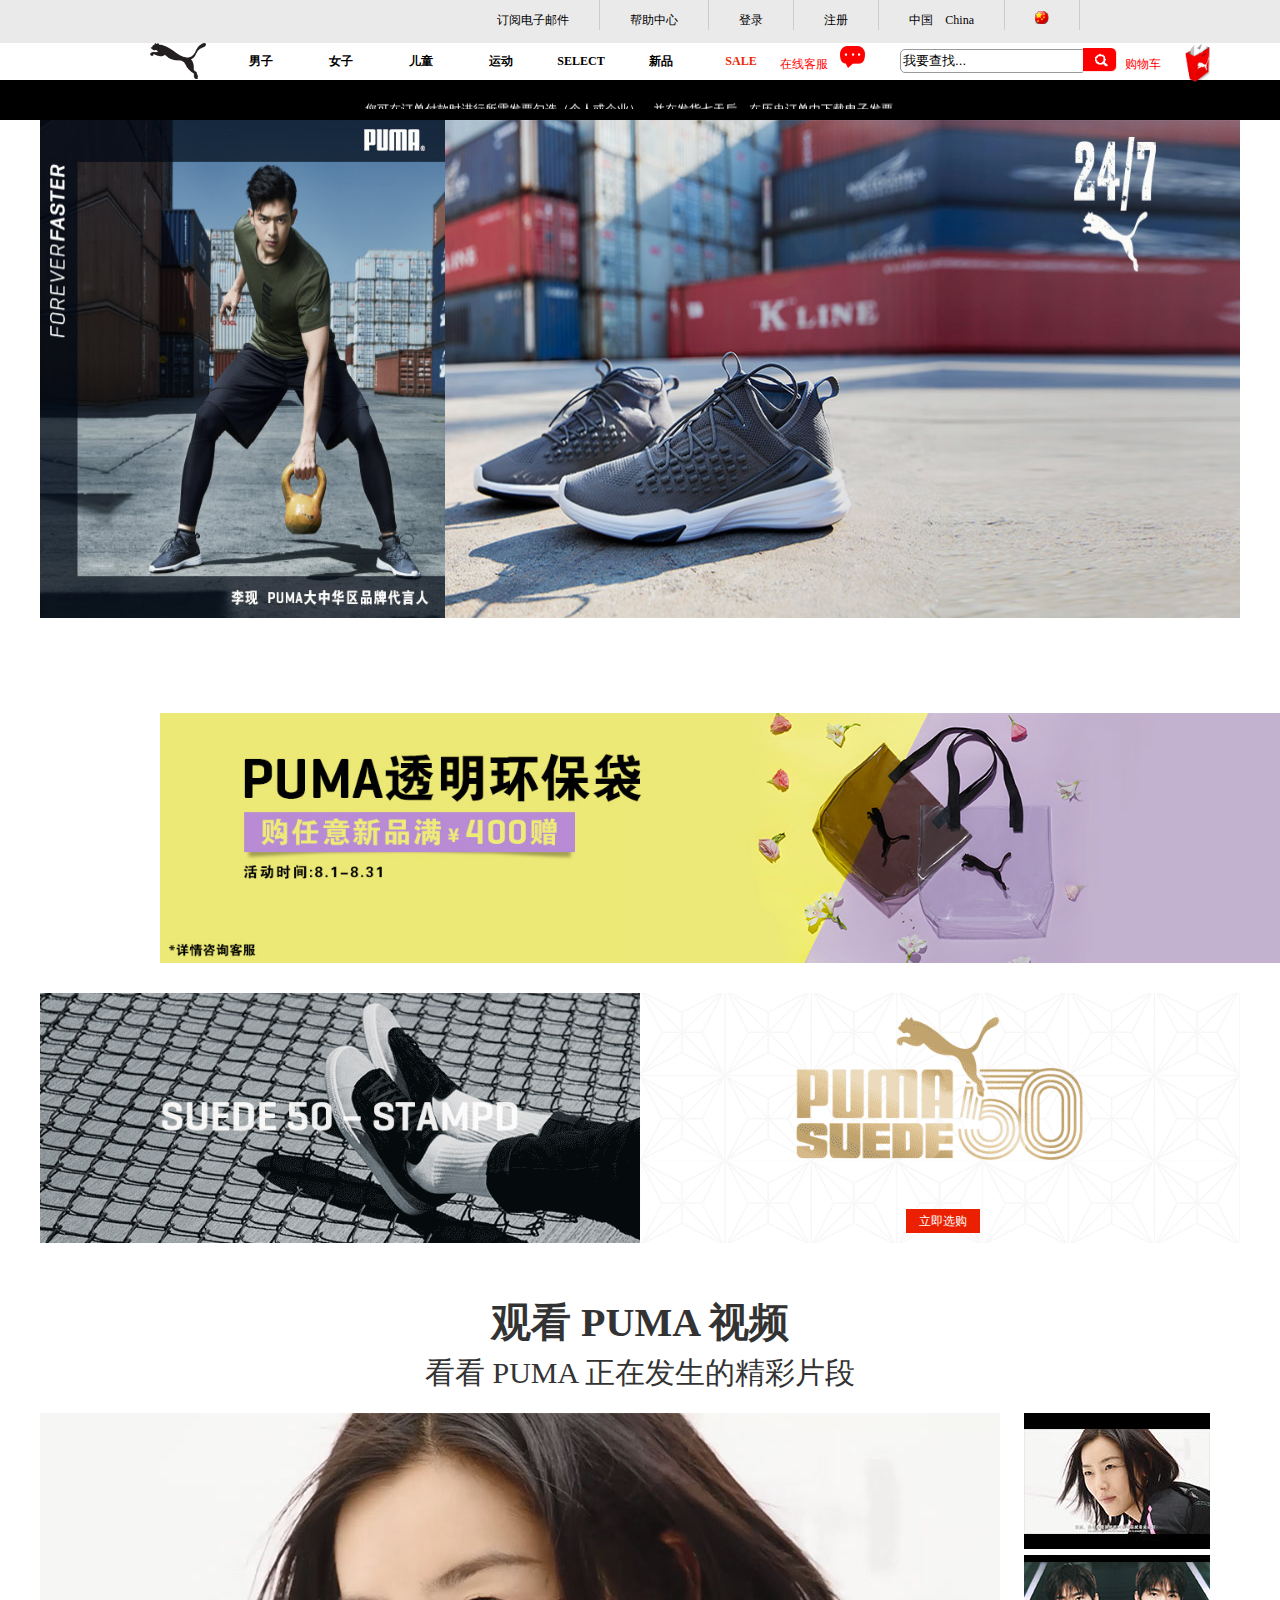
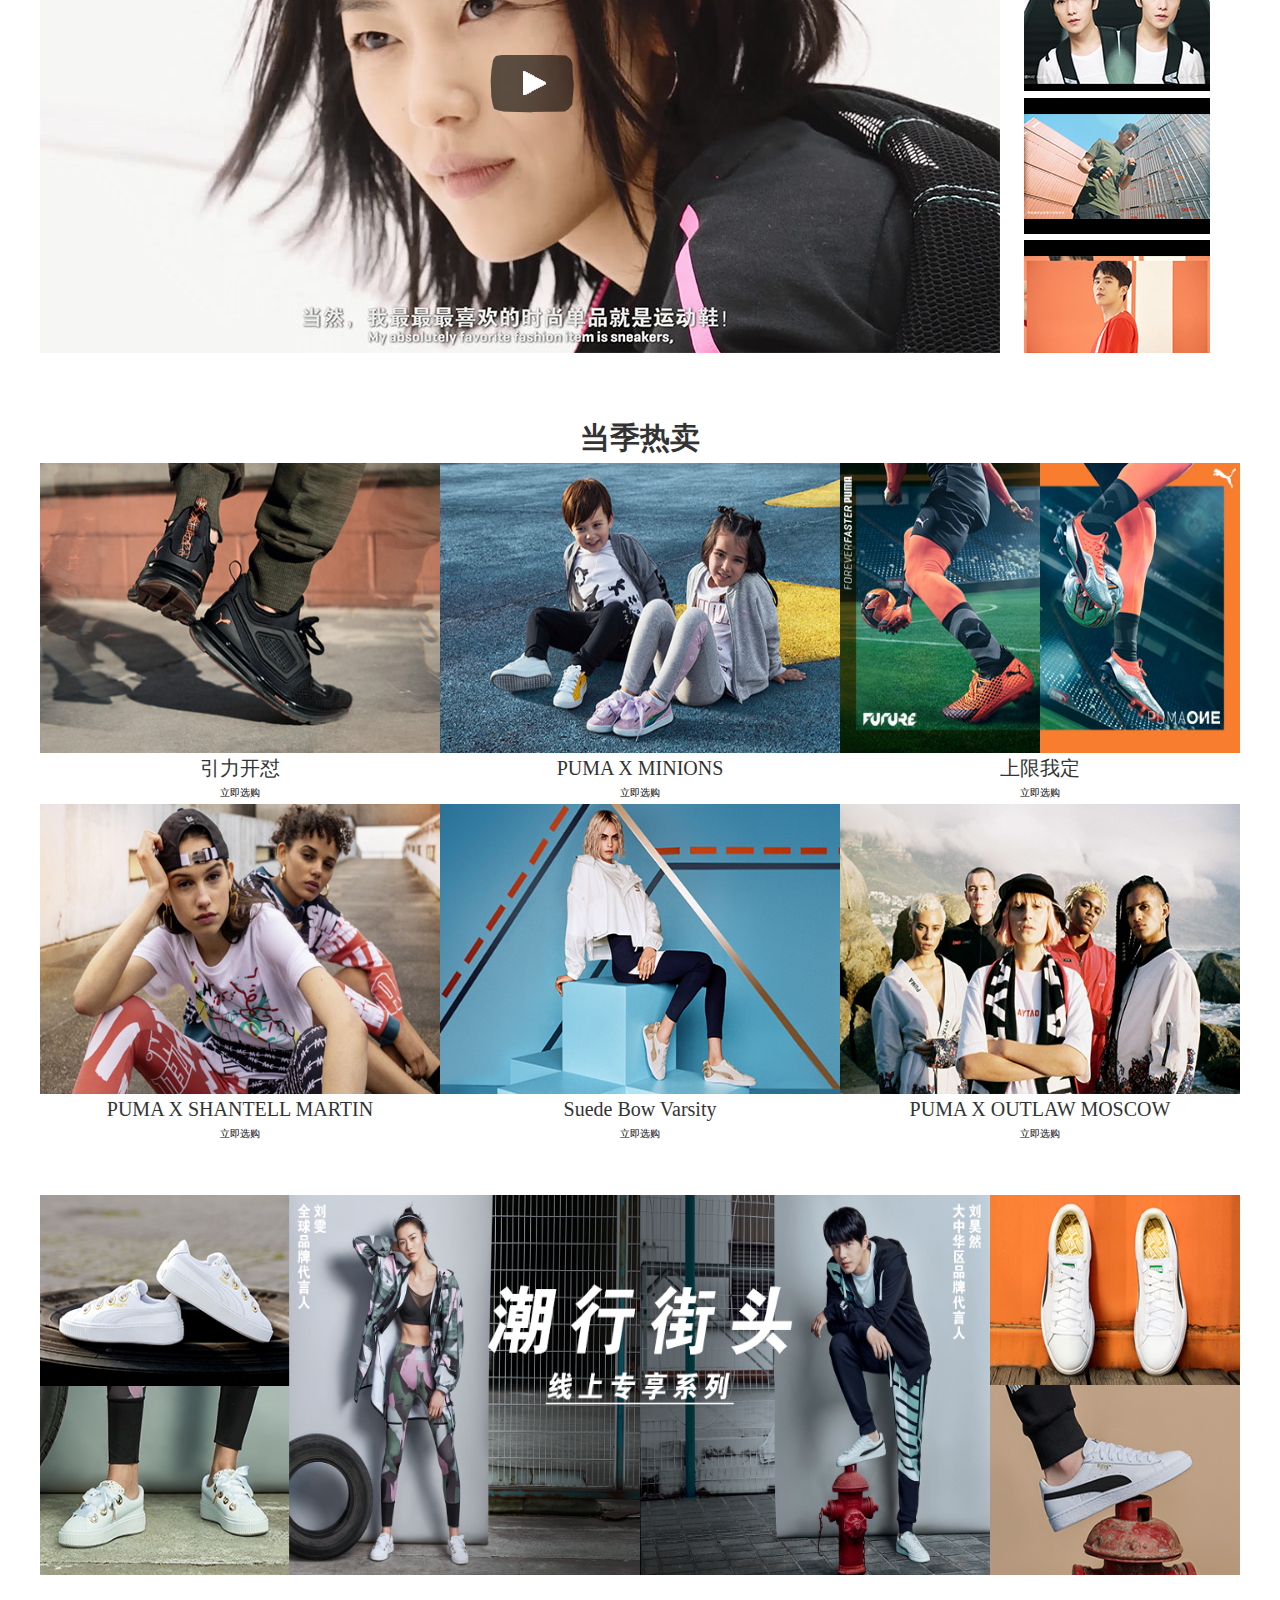
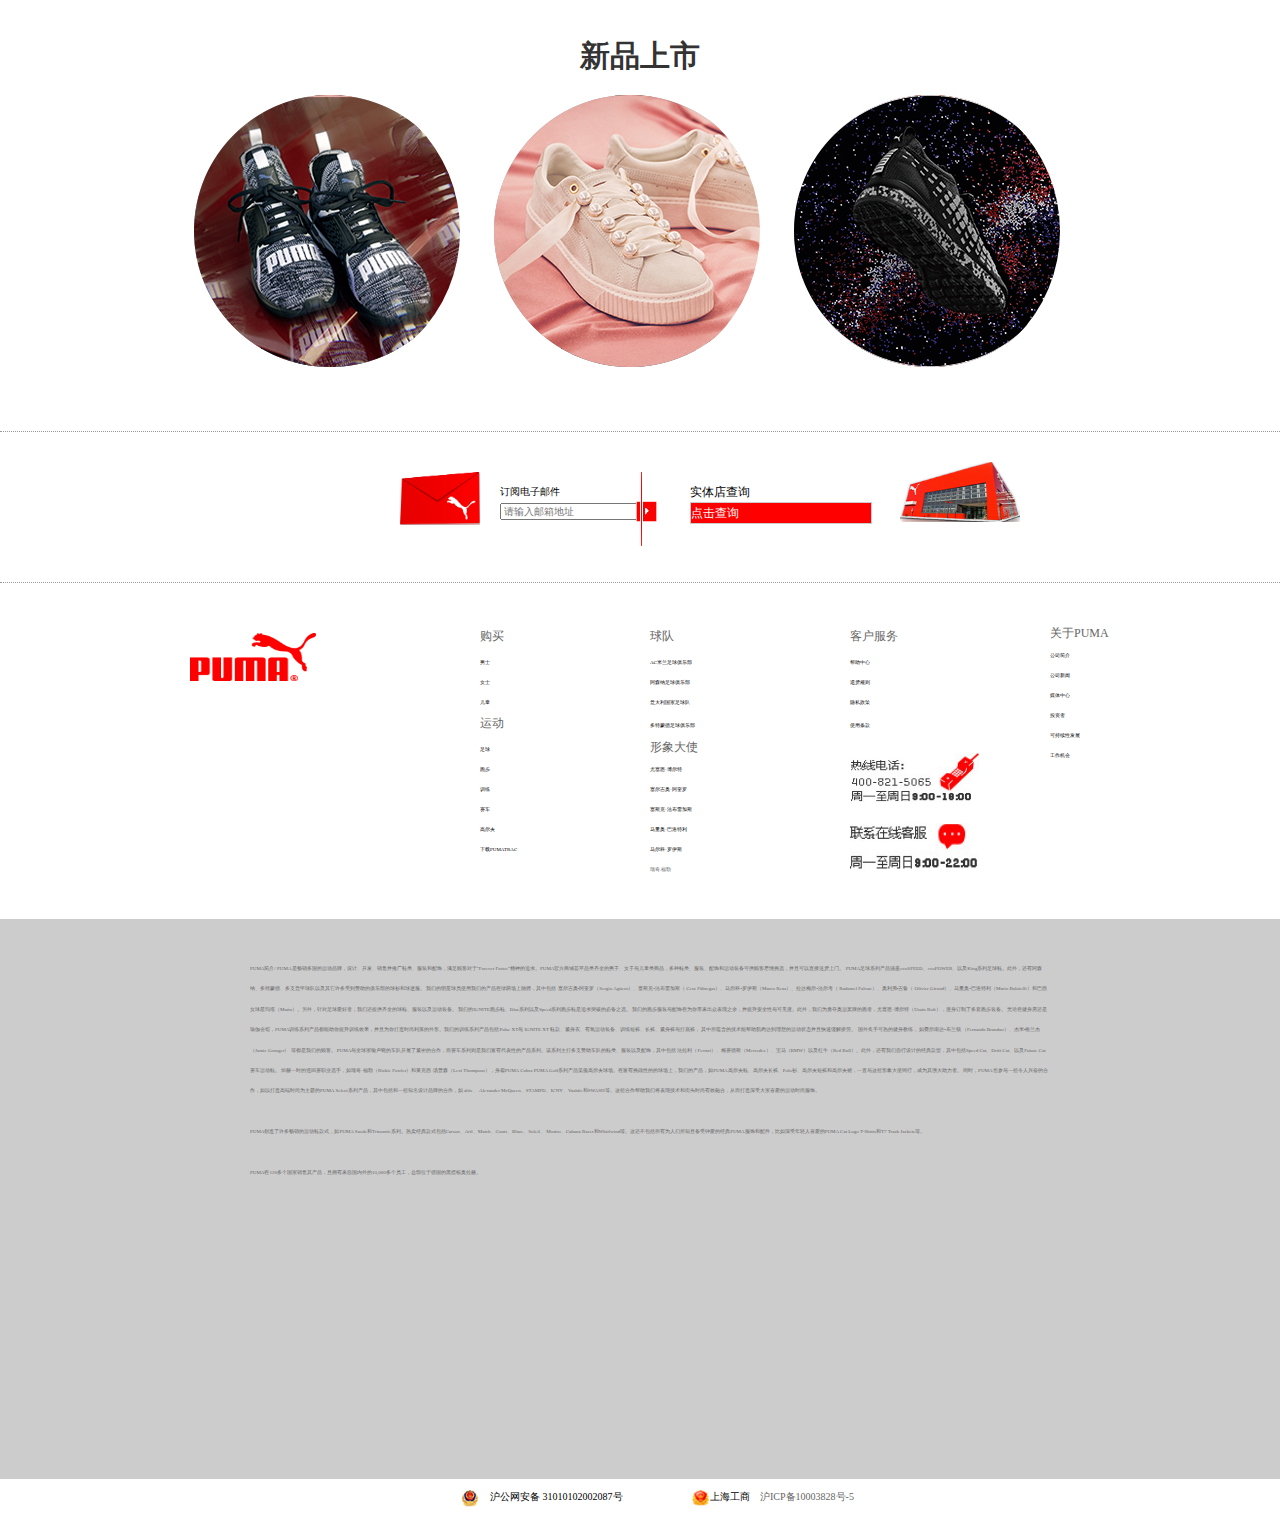
<file: index.html>
<!DOCTYPE html>
<html lang="en">
<head>
	<meta charset="UTF-8">
	<title>Document</title>
	<link rel="stylesheet"  href="css/reset.css">
</head>
<body>
 <!-- header -->
	<header>
		<div class="sg">
			<ul>
				<li><a href="#">订阅电子邮件</a></li>
				<li><a href="#">帮助中心</a></li>
				<li><a href="#">登录</a></li>
				<li><a href="#">注册</a></li>
				<li><a href="#">中国　China</a></li>
				<li><a href="#"><img src="images/guoqi.png"></a></li>
			</ul>
		</div>
		<div class="zg">
			<div class="zg1">
			<ul>
				<li><img src="images/logo.png"></li>
				<li><a href="sub1.html">男子</a></li>
				<li><a href="#">女子</a></li>
				<li><a href="#">儿童</a></li>
				<li><a href="#">运动</a></li>
				<li><a href="#">SELECT</a></li>
				<li><a href="#">新品</a></li>
				<p><a href="#">SALE</a></p>
			</ul>
			</div>
				<div class="zg2 fr">
				<ul>
					<li><a href="#" class="fl">在线客服</a></li>
					<li><a href="#" class="fl"><img src="images/xinxi.png"></a></li>
					<li class="tp"><input type="text"value=我要查找...>
					<img src="images/index.png"></li>
					<li><a href="#" class="fl">购物车</a></li>
					<li><a href="#" class="fl"><img src="images/gouwuche.png"></a></li>
				</ul>
				</div>
	</div>
		<div style="width:100%;height: 30px;background: #000;margin-top: 10px;text-align: center;">
		 <marquee direction="up" truespeed="truespeed" height="15px" behavior="scroll" scrollamount="1" style="overflow: hidden;">
			<p style="width:550px;margin: 0 auto;color:#fff;"> 您可在订单付款时进行所需发票勾选（个人或企业），并在发货七天后，在历史订单中下载电子发票。
			</p>
			<p style="width:550px;margin: 0 auto;color:#fff; ">欢迎来到PUMA中国官方商城 即日起至8月31日 任意消费500元享包邮。</p>
			<p style="width:550px;margin: 0 auto;color:#fff; ">因系统维护，5月28日起将不可使用银联支付，恢复时间待通知，给您带来不便敬请谅解。</p>
			<p style="width:550px;margin: 0 auto;color:#fff; ">即日起本店将仅为您提供增值税普通电子发票，电子发票与纸质发票具备同等报销功能与法律效力。</p>
			<p style="width:550px;margin: 0 auto;color:#fff; "> 新疆及西藏地区默认仅发EMS，目前无法提供更改及转寄服务。给您带来不便敬请谅解！
				因系统维护，5月28日起将不可使用银联支付，恢复时间待通知，给您带来不便敬请谅</p>
			</marquee>
		</div>
	</header>


<!-- banner -->
	<div class="lb">
		<ul class="xll">
			<li><img src="images/lunbo1.jpg"></li>
			<li><img src="images/lunbo2.jpg"></li>
			<li><img src="images/lunbo3.jpg"></li>
			<li><img src="images/lunbo4.jpg"></li>
		</ul>
	</div>
	
	
	<div class="ban center">
		<img src="images/banner.jpg">
	</div>
		
	<div class="gi center">
		<img src="images/xz.gif">
		<a href="#"><p>立即选购</p></a>
	</div>

<!-- 视频 -->
	<main>
		<p>观看 PUMA 视频</p>
		<span>看看 PUMA 正在发生的精彩片段</span>
	<div class="sp center">
		<div class="center">
			<div class="sp_left">
				<img src="images/shipin.jpg">
				<a href="#"><img src="images/video_play.png"></a>
			</div>
			<div class="sp_right">
				<ul>
					<li><img src="images/right1.jpg"></li>
					<li><img src="images/right2.jpg"></li>
					<li><img src="images/right3.jpg"></li>
					<li><img src="images/right4.jpg"></li>
					<li><img src="images/right5.jpg"></li>
					<li><img src="images/right6.jpg"></li>
					<li><img src="images/right7.jpg"></li>
					<li><img src="images/right8.jpg"></li>
				</ul>
			</div>
		</div>
	</div>
	</main>




	<!-- 内容 -->
<nav>
	<p>当季热卖</p>
	<div class="center">
		<div class="nav1">

		
			<div class="nav1_left fl">
				<ul>
					<li><a href="#"><img src="images/nav1.jpg"></a></li>
					<li>引力开怼</li>
					<li><a href="#">立即选购</a></li>
				</ul>
			</div>

			<div class="nav1_zhong fl">
				<ul>
					<li><a href="#"><img src="images/nav2.jpg"></a></li>
					<li>PUMA X MINIONS</li>
					<li><a href="#">立即选购</a></li>
				</ul>
			</div>

			<div class="nav1_right fl">
				<ul>
					<li><a href="#"><img src="images/nav3.jpg"></a></li>
					<li>上限我定 </li>
					<li><a href="#">立即选购</a></li>
				</ul>
			</div>

		</div>


		<div class="nav2">
			<div class="nav2_left fl">
				<ul>
					<li><a href="#"><img src="images/nav4.jpg"></a></li>
					<li>PUMA X SHANTELL MARTIN</li>
					<li><a href="#">立即选购</a></li>
				</ul>
			</div>

			<div class="nav2_zhong fl">
				<ul>
					<li><a href="#"><img src="images/nav5.jpg"></a></li>
					<li>Suede Bow Varsity</li>
					<li><a href="#">立即选购</a></li>
				</ul>
			</div>

			<div class="nav2_right fl">
				<ul>
					<li><a href="#"><img src="images/nav6.jpg"></a></li>
					<li>PUMA X OUTLAW MOSCOW</li>
					<li><a href="#">立即选购</a></li>
				</ul>
			</div>
		</div>



		<div class="nav3 center">
			<img src="images/nav9.jpg">
			<!-- <p><a href="#">查看男款</a></p> 
			<p><a href="#">查看女款</a></p>
			<p><a href="#">查看全部</a></p>-->
		</div>
	</div>
</nav>










<!-- 新品上市 -->

<div class="xp">
<div class="center">
	<p>新品上市</p>
	<div class="xp1 center ">
	<ul>
		<li class="fl"><a href="#"><img src="images/x1.jpg"></a></li>
		<li class="fl"><a href="#"><img src="images/x2.jpg"></a></li>
		<li class="fl"><a href="#"><img src="images/x3.jpg"></a></li>
	</ul>
	</div>
</div>
	</div>

<!-- 电子邮件 -->

<div class="inter">
<div class="center">
	<div class="inter1">
		<div class="inter1_left">
			<img src="images/dianzi.png">
		</div>
		<div class="inter1_right">
			<ul>
			<li>订阅电子邮件</li>
			<li><input type="text" placeholder="请输入邮箱地址"></li>
			<li><a href="#"><img src="images/bofang.jpg"></a></li>
			</ul>
		</div>
	</div>
	<div class="inter2">
		
		<div class="inter2_left">
		<img src="images/index2.png">
		<ul>
			
			<li>实体店查询</li>
			<li><a href="#">点击查询</a></li>
		
		</ul>
		</div>
		<div class="inter2_right">
			<img src="images/home.png">
		</div>

	</div>

</div>
</div>


<!-- 尾 -->
	

<div class="wei">
	<div class="center">
		<div class="wei1">
			<img src="images/logo1.png">
		</div>
		<div class="wei2">
			<ul>
				<li>购买</li>
				<li><a href="#">男士</a></li>
				<li><a href="#">女士</a></li>
				<li><a href="#">儿童</a></li>
				<li>运动</li>
				<li><a href="#">足球</a></li>
				<li><a href="#">跑步</a></li>
				<li><a href="#">训练</a></li>
				<li><a href="#">赛车</a></li>
				<li><a href="#">高尔夫</a></li>
				<li><a href="#">下载PUMATRAC</a></li>
			</ul>
		</div>
		<div class="wei3">
			<ul>
				<li>球队</li>
				<li><a href="#">AC米兰足球俱乐部</a></li>
				<li><a href="#">阿森纳足球俱乐部</a></li>
				<li><a href="#">意大利国家足球队</a></li>
				<li><a href="#">多特蒙德足球俱乐部</a></li>
				<li>形象大使</li>
				<li><a href="#">尤塞恩·博尔特</a></li>
				<li><a href="#">塞尔吉奥·阿奎罗</a></li>
				<li><a href="#">塞斯克·法布雷加斯</a></li>
				<li><a href="#">马里奥·巴洛特利</a></li>
				<li><a href="#">马尔科·罗伊斯</a></li>
				<li><a href="#">瑞奇.福勒</a></li>
			</ul>
		</div>
		<div class="wei4">
			<ul>
				<li>客户服务</li>
				<li><a href="#">帮助中心</a></li>
				<li><a href="#">退货规则</a></li>
				<li><a href="#">隐私政策</a></li>
				<li><a href="#">使用条款</a></li>
				<li><img src="images/ipone.jpg"></li>
				<li><a href=""><img src="images/lianxi.jpg"></a></li>
			</ul>

		</div>
		<div class="wei5">
			<ul>
				<li>关于PUMA</li>
				<li><a href="#">公司简介</a></li>
				<li><a href="#">公司新闻</a></li>
				<li><a href="#">媒体中心</a></li>
				<li><a href="#">投资者</a></li>
				<li><a href="#">可持续性发展</a></li>
				<li><a href="#">工作机会</a></li>
			</ul>
		</div>
	</div>
</div>


<!-- 底 -->
<div class="di">
	<div class="center">
		<div class="di1">
			<p>PUMA简介/ PUMA是畅销多国的运动品牌，设计、开发、销售并推广鞋类、服装和配饰，满足顾客对于“Forever Faster”精神的追求。PUMA官方商城荟萃品类齐全的男子、女子与儿童类商品，多种鞋类、服装、配饰和运动装备可供顾客尽情挑选，并且可以直接送货上门。 PUMA足球系列产品涵盖evoSPEED、evoPOWER、以及King系列足球鞋。此外，还有阿森纳、多特蒙德、多支意甲球队以及其它许多受到赞助的俱乐部的球衫和球迷服。  我们的明星球员使用我们的产品在绿荫场上驰骋，其中包括 塞尔吉奥•阿奎罗（Sergio Agüero）、塞斯克•法布雷加斯（ Cesc Fàbregas）、马尔科•罗伊斯（Marco Reus）、拉达梅尔•法尔考（ Radamel Falcao）、奥利弗•吉鲁（ Olivier Giroud）、马里奥•巴洛特利（Mario Balotelli）和巴西女球星玛塔（Marta）。另外，针对足球爱好者，我们还提供齐全的球鞋、服装以及运动装备。 我们的IGNITE跑步鞋、Disc系列以及Speed系列跑步鞋是追求突破的必备之选。  我们的跑步服装与配饰在为你带来出众表现之余，并提升安全性与可见度。此外，我们为勇夺奥运奖牌的跑者，尤塞恩·博尔特（Usain Bolt），度身订制了多套跑步装备。 无论在健身房还是瑜伽会馆，PUMA训练系列产品都能助你提升训练效果，并且为你打造时尚利落的外形。我们的训练系列产品包括Pulse XT与 IGNITE XT 鞋款、紧身衣、有氧运动装备、训练短裤、长裤、紧身裤与打底裤，  其中所蕴含的技术能帮助肌肉达到理想的运动状态并且快速缓解疲劳。  国外炙手可热的健身教练， 如费尔南达•布兰顿 （Fernanda Brandao）、杰米•格兰杰（Jamie Granger） 等都是我们的顾客。 PUMA与全球家喻户晓的车队开展了紧密的合作，而赛车系列则是我们富有代表性的产品系列。该系列主打多支赞助车队的鞋类、服装以及配饰，其中包括 法拉利（Ferrari）、梅赛德斯（Mercedes）、宝马（BMW）以及红牛（Red Bull）。此外，还有我们自行设计的经典款型，其中包括Speed Cat、Drift Cat、以及Future Cat赛车运动鞋。 烜赫一时的巡回赛职业选手，如瑞奇·福勒（Rickie Fowler）和莱克西·汤普森（Lexi Thompson），身着PUMA Cobra PUMA Golf系列产品笑傲高尔夫球场。在富有挑战性的的球场上，我们的产品，如PUMA高尔夫鞋、高尔夫长裤、Polo衫、高尔夫短裤和高尔夫裙，一直与这些形象大使同行，成为其强大助力者。 同时，PUMA也参与一些令人兴奋的合作，如以打造高端时尚为主题的PUMA Select系列产品，其中包括和一些知名设计品牌的合作，如 alife、 Alexander McQueen、STAMPD、ICNY、Vashtie和SWASH等。这些合作帮助我们将表现技术和街头时尚有效融合，从而打造深受大家喜爱的运动时尚服饰。</p>
			<br>

			<p>PUMA创造了许多畅销的运动鞋款式，如PUMA 
			Suede和Trinomic系列。热卖经典款式包括Carson、Aril、Match、Court、Blaze、Soleil、 Mostro、Cabana Racer和Whirlwind等。这还不包括所有为人们所知且备受钟爱的经典PUMA服饰和配件，比如深受年轻人喜爱的PUMA Cat Logo T-Shirts和T7 Track Jackets等。</p>
			<br>
			<p>PUMA在120多个国家销售其产品，且拥有来自国内外的10,000多个员工，总部位于德国的黑措根奥拉赫。</p>
		</div>
		<div class="di2">
			<ul>
				<li><img src="images/gh.jpg"></li>
				<li><a href="http://www.beian.gov.cn/portal/registerSystemInfo?recordcode=31010102002087">沪公网安备 31010102002087号</a></li>
				<li><a href=""><img src="images/icon2.jpg"></a></li>
				<li><a href="http://www.sgs.gov.cn/lz/licenseLink.do?method=licenceView&entyId=20120605210952677">上海工商</a></li>
				<li><a href="http://www.miibeian.gov.cn/state/outPortal/loginPortal.action;jsessionid=HRoymn5Ie0qDgwke0M31_FFQnUdOQqxjOIA2HU4oPKl4Aby3o--M!983800137">沪ICP备10003828号-5</a></li>
			</ul>
		</div>
	</div>
</div>

</body>
</html>
</file>
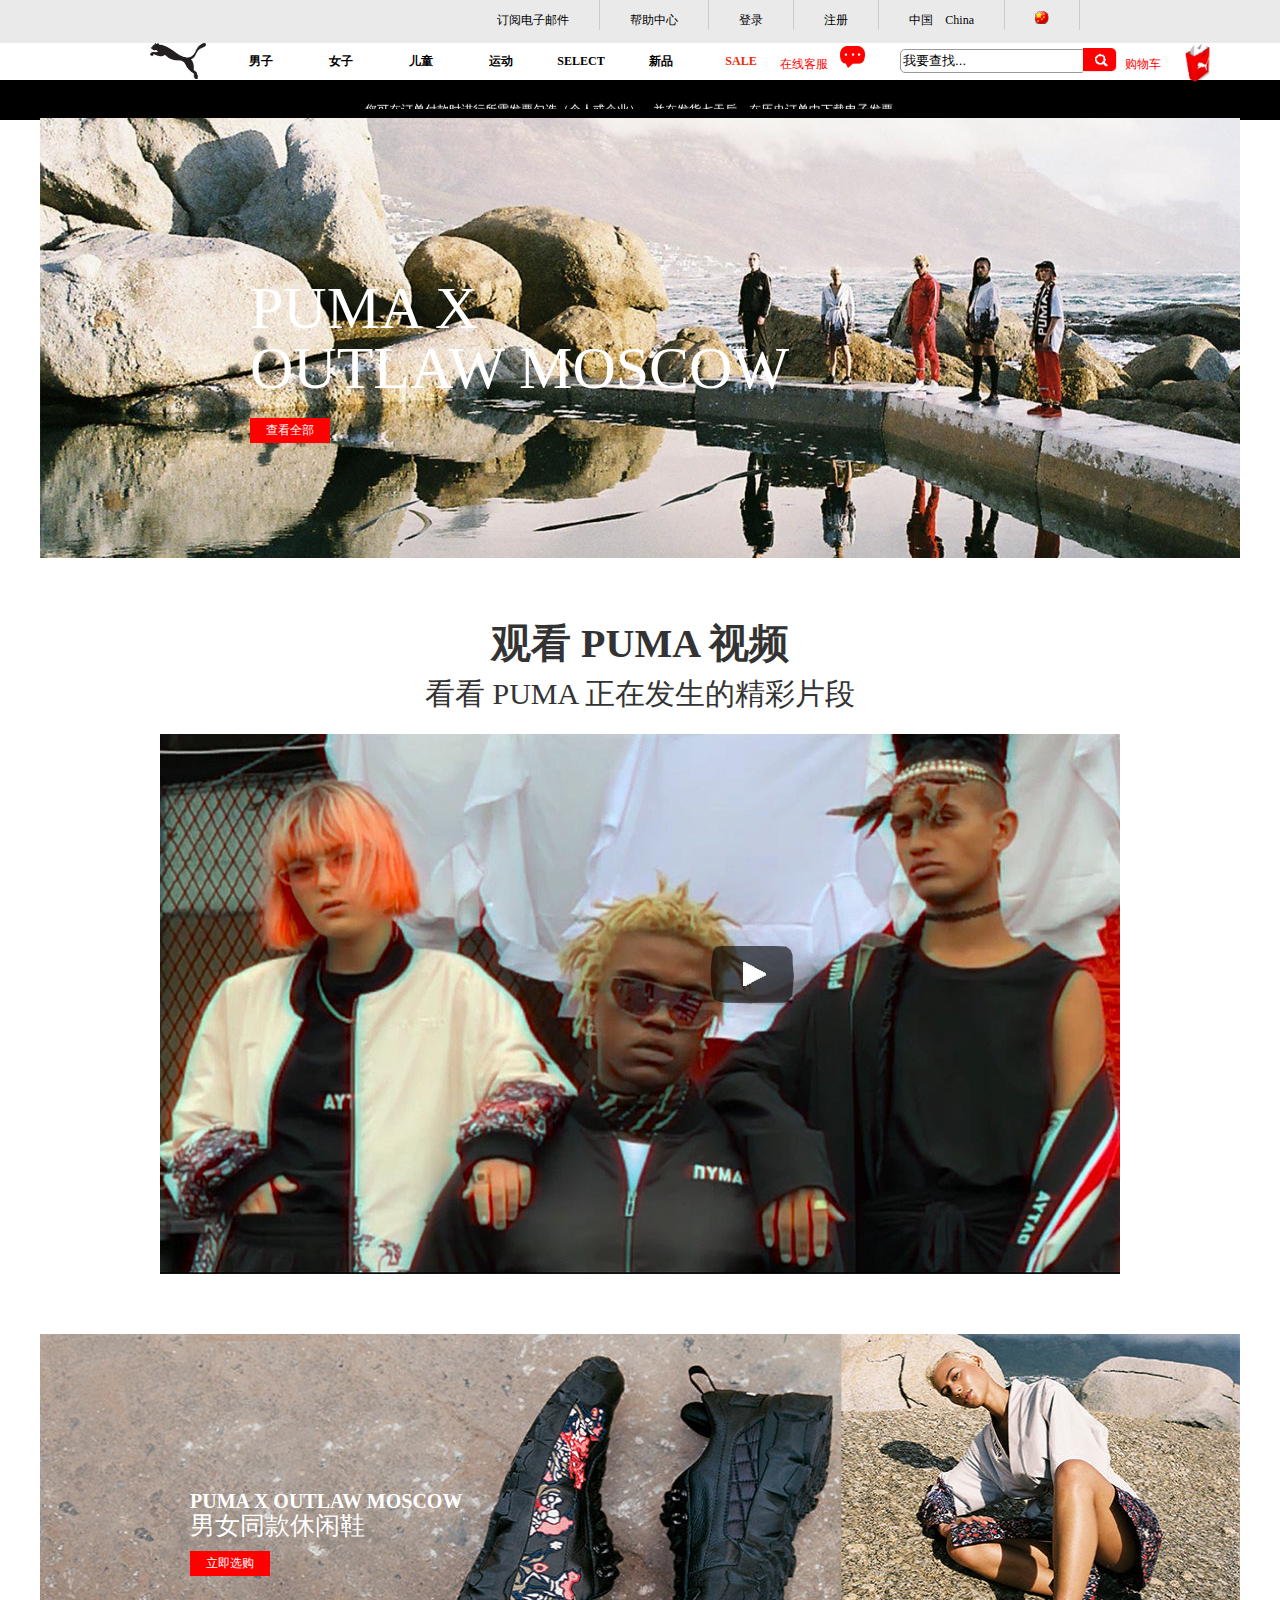
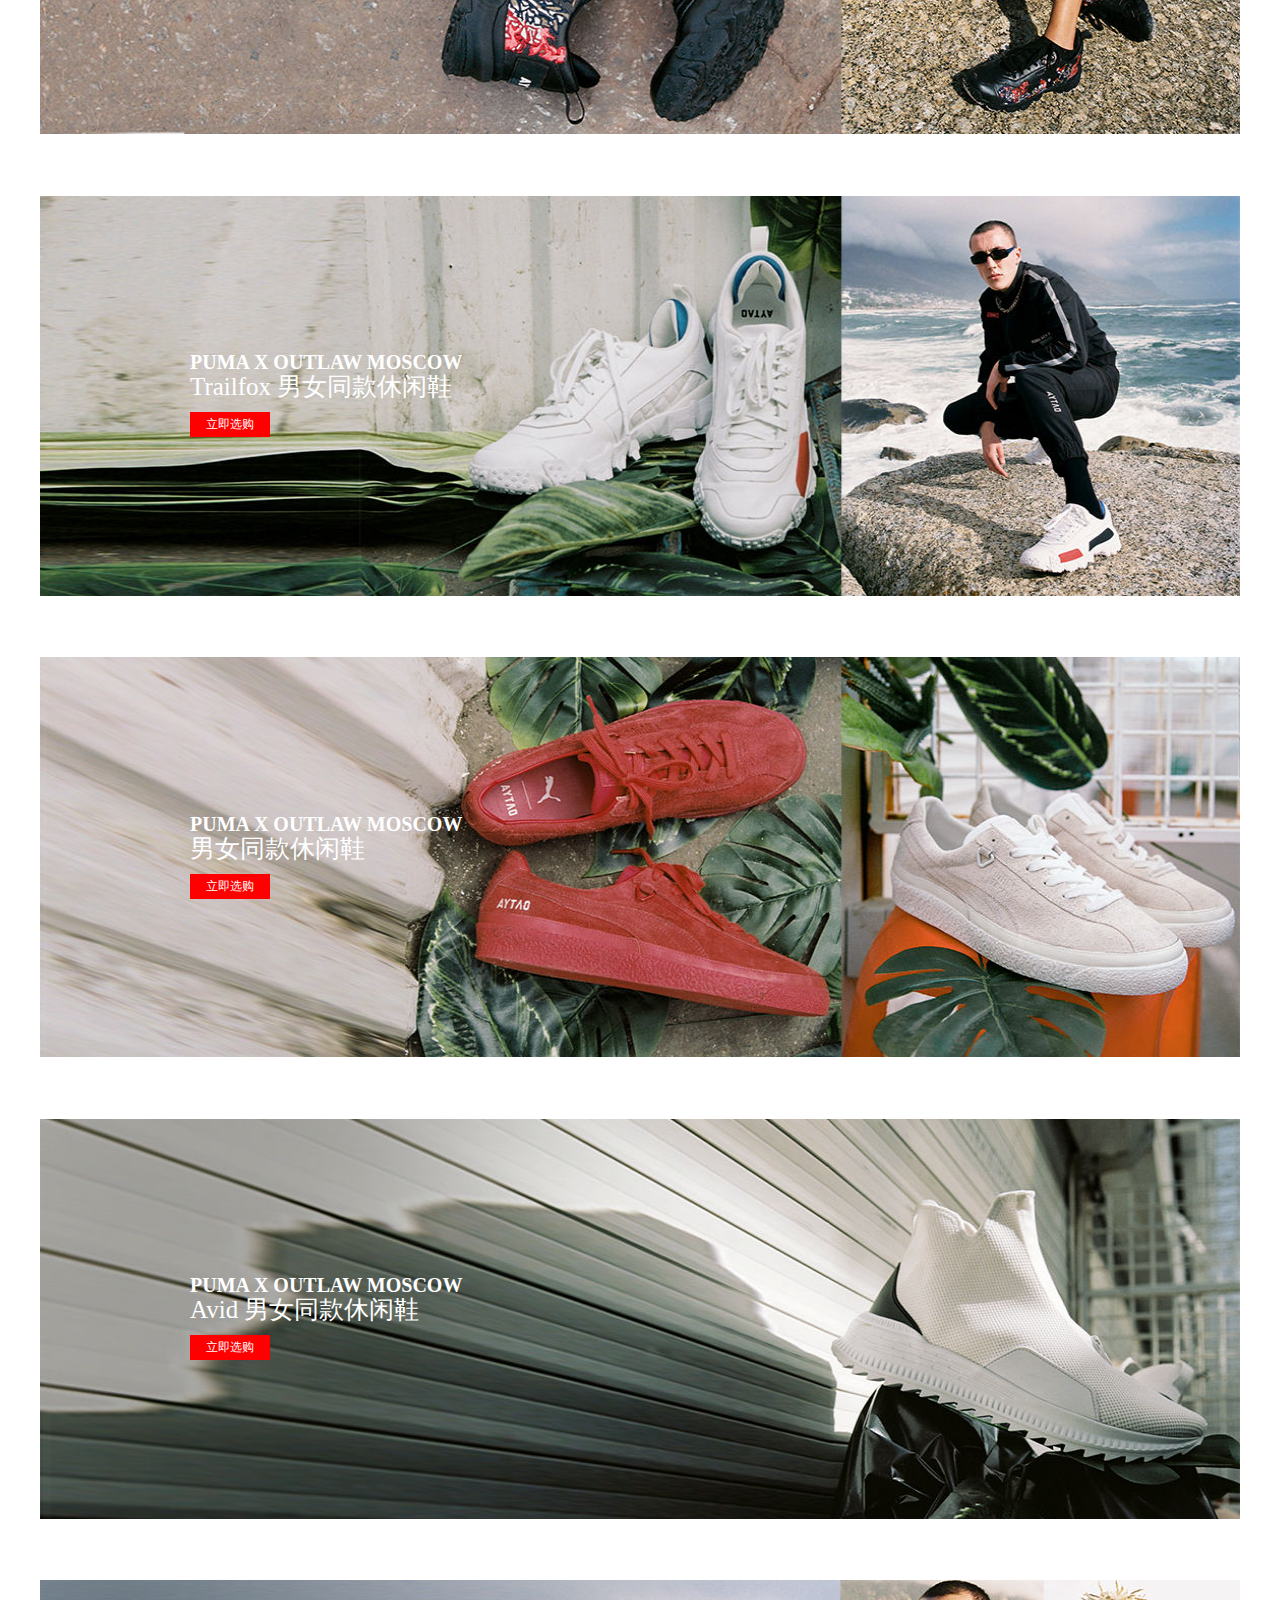
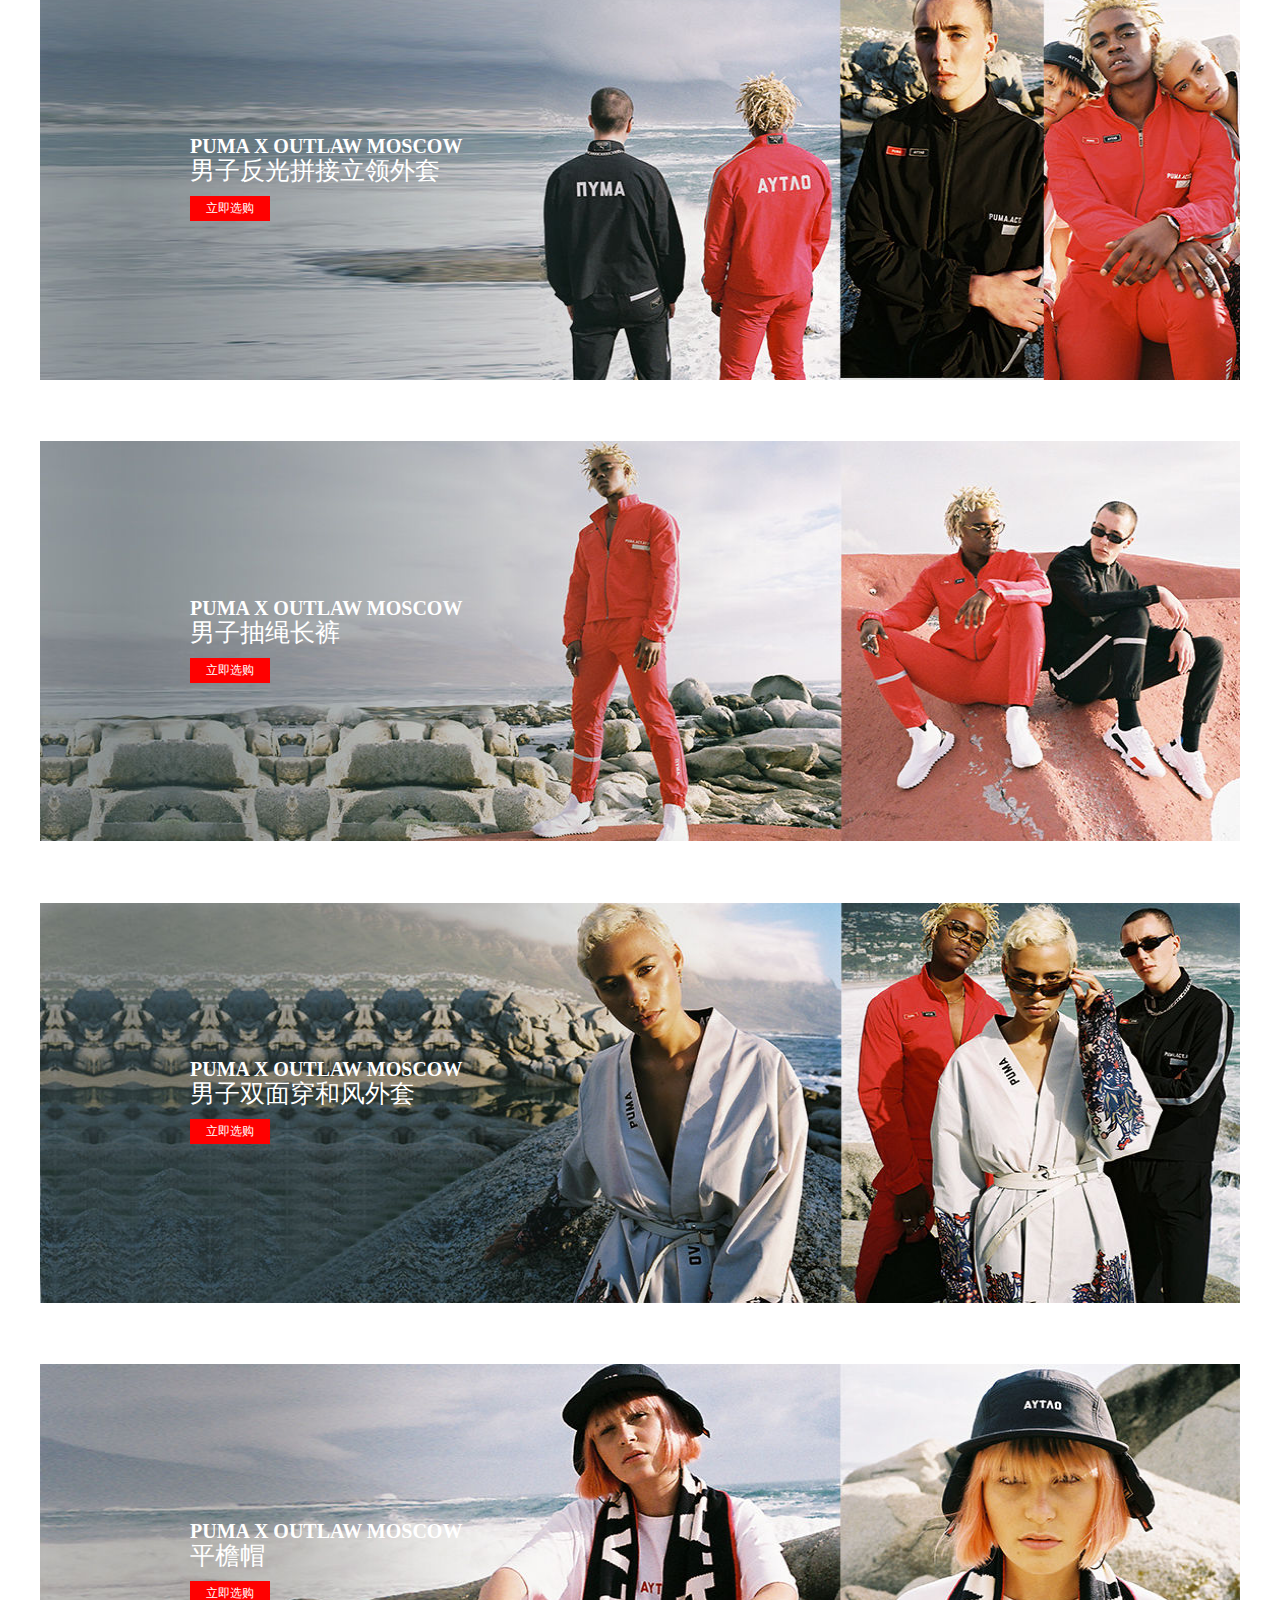
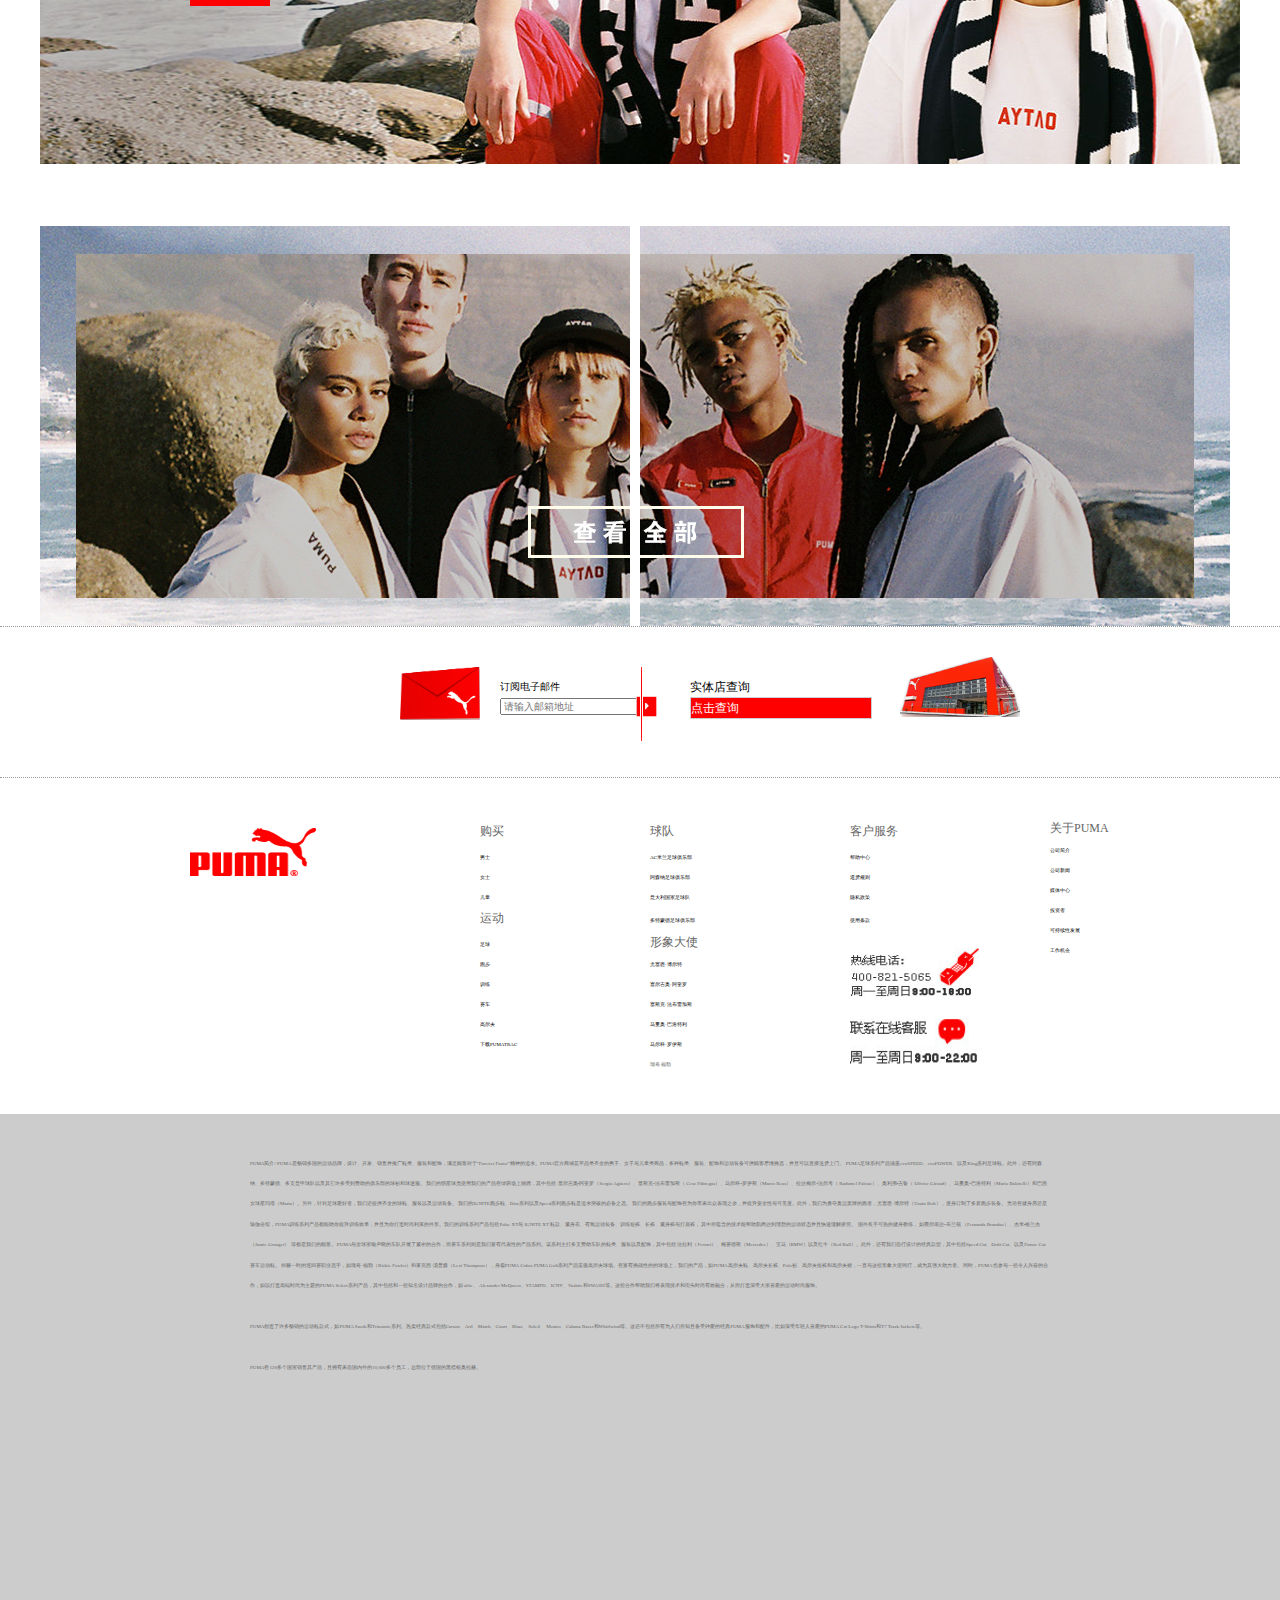
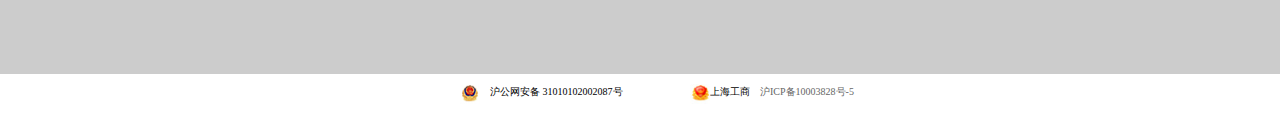
<file: sub1.html>
<!DOCTYPE html>
<html lang="en">
<head>
	<meta charset="UTF-8">
	<title>Document</title>
	<link rel="stylesheet"  href="css/reset1.css">
</head>
<body>
	<!-- header -->
	<header>
		<div class="sg">
			<ul>
				<li><a href="#">订阅电子邮件</a></li>
				<li><a href="#">帮助中心</a></li>
				<li><a href="#">登录</a></li>
				<li><a href="#">注册</a></li>
				<li><a href="#">中国　China</a></li>
				<li><a href="#"><img src="images/guoqi.png"></a></li>
			</ul>
		</div>
		<div class="zg">
			<div class="zg1">
			<ul>
				<li><img src="images/logo.png"></li>
				<li><a href="#">男子</a></li>
				<li><a href="#">女子</a></li>
				<li><a href="#">儿童</a></li>
				<li><a href="#">运动</a></li>
				<li><a href="#">SELECT</a></li>
				<li><a href="#">新品</a></li>
				<p><a href="#">SALE</a></p>
			</ul>
			</div>
				<div class="zg2 fr">
				<ul>
					<li><a href="#" class="fl">在线客服</a></li>
					<li><a href="#" class="fl"><img src="images/xinxi.png"></a></li>
					<li class="tp"><input type="text"value=我要查找...>
					<img src="images/index.png"></li>
					<li><a href="#" class="fl">购物车</a></li>
					<li><a href="#" class="fl"><img src="images/gouwuche.png"></a></li>
				</ul>
				</div>
	</div>
		<div style="width:100%;height: 30px;background: #000;margin-top: 10px;text-align: center;">
		 <marquee direction="up" truespeed="truespeed" height="15px" behavior="scroll" scrollamount="1" style="overflow: hidden;">
			<p style="width:550px;margin: 0 auto;color:#fff;"> 您可在订单付款时进行所需发票勾选（个人或企业），并在发货七天后，在历史订单中下载电子发票。
			</p>
			<p style="width:550px;margin: 0 auto;color:#fff; ">欢迎来到PUMA中国官方商城 即日起至8月31日 任意消费500元享包邮。</p>
			<p style="width:550px;margin: 0 auto;color:#fff; ">因系统维护，5月28日起将不可使用银联支付，恢复时间待通知，给您带来不便敬请谅解。</p>
			<p style="width:550px;margin: 0 auto;color:#fff; ">即日起本店将仅为您提供增值税普通电子发票，电子发票与纸质发票具备同等报销功能与法律效力。</p>
			<p style="width:550px;margin: 0 auto;color:#fff; "> 新疆及西藏地区默认仅发EMS，目前无法提供更改及转寄服务。给您带来不便敬请谅解！
				因系统维护，5月28日起将不可使用银联支付，恢复时间待通知，给您带来不便敬请谅</p>
			</marquee>
		</div>
	</header>
<!-- banner -->
	<div class="bn">
		<div class="center">
			<div class="bn1">
				<img src="images/banner1.jpg">
			</div>
			<div class="bn2">
				<ul>
					<li>PUMA X</li>
					<li>OUTLAW MOSCOW</li>
					<li><a href="#">查看全部</a></li>
				</ul>
			</div>
		</div>
	</div>
 	



 	<main>
		<p>观看 PUMA 视频</p>
		<span>看看 PUMA 正在发生的精彩片段</span>
		<div class="sp center">
			<img src="images/sp1.jpg">
		</div>
		<div class="sp1">
			<a href="#"><img src="images/video_play.png"></a>
		</div>
	</main>


	<div class="js">
		<div class="center">
			<img src="images/js1.jpg">
				<ul>
					<li>PUMA X OUTLAW MOSCOW</li>
					<li>男女同款休闲鞋</li>
					<li><a href="#">立即选购</a></li>
				</ul>
		</div>
	</div>


		<div class="an">
			<div class="center">
				<img src="images/banner3.jpg">
					<ul>
						<li>PUMA X OUTLAW MOSCOW</li>
						<li>Trailfox 男女同款休闲鞋</li>
						<li><a href="#">立即选购</a></li>
					</ul>
		</div>
	</div>



	<div class="be">
		<div class="center">
			<img src="images/banner4.jpg">
			<ul>
				<li>PUMA X OUTLAW MOSCOW</li>
				<li>男女同款休闲鞋</li>
				<li><a href="#">立即选购</a></li>
			</ul>
		</div>
	</div>




	<div class="be1">
		<div class="center">
			<img src="images/banner5.jpg">
			<ul>
				<li>PUMA X OUTLAW MOSCOW</li>
				<li>Avid 男女同款休闲鞋</li>
				<li><a href="#">立即选购</a></li>
			</ul>
		</div>
	</div>





	<div class="be2">
		<div class="center">
			<img src="images/banner6.jpg">
			<ul>
				<li>PUMA X OUTLAW MOSCOW</li>
				<li>男子反光拼接立领外套</li>
				<li><a href="#">立即选购</a></li>
			</ul>
		</div>
	</div>


	<div class="be3">
		<div class="center">
			<img src="images/banner7.jpg">
			<ul>
				<li>PUMA X OUTLAW MOSCOW</li>
				<li>男子抽绳长裤</li>
				<li><a href="#">立即选购</a></li>
			</ul>
		</div>
	</div>



	<div class="be4">
		<div class="center">
			<img src="images/banner8.jpg">
			<ul>
				<li>PUMA X OUTLAW MOSCOW</li>
				<li>男子双面穿和风外套</li>
				<li><a href="#">立即选购</a></li>
			</ul>
		</div>
	</div>




	<div class="be5">
		<div class="center">
			<img src="images/banner9.jpg">
			<ul>
				<li>PUMA X OUTLAW MOSCOW</li>
				<li>平檐帽</li>
				<li><a href="#">立即选购</a></li>
			</ul>
		</div>
	</div>



	<div class="be6">
		<div class="center">
			<ul>
				<li><img src="images/banner10.jpg"></li>
				<li><img src="images/banner11.jpg"></li>
			</ul>
		</div>
	</div>




	<!-- 电子邮件 -->

<div class="inter">
<div class="center">
	<div class="inter1">
		<div class="inter1_left">
			<img src="images/dianzi.png">
		</div>
		<div class="inter1_right">
			<ul>
			<li>订阅电子邮件</li>
			<li><input type="text" placeholder="请输入邮箱地址"></li>
			<li><a href="#"><img src="images/bofang.jpg"></a></li>
			</ul>
		</div>
	</div>
	<div class="inter2">
		
		<div class="inter2_left">
		<img src="images/index2.png">
		<ul>
			
			<li>实体店查询</li>
			<li><a href="#">点击查询</a></li>
		
		</ul>
		</div>
		<div class="inter2_right">
			<img src="images/home.png">
		</div>

	</div>

</div>
</div>


<!-- 尾 -->
	

<div class="wei">
	<div class="center">
		<div class="wei1">
			<img src="images/logo1.png">
		</div>
		<div class="wei2">
			<ul>
				<li>购买</li>
				<li><a href="#">男士</a></li>
				<li><a href="#">女士</a></li>
				<li><a href="#">儿童</a></li>
				<li>运动</li>
				<li><a href="#">足球</a></li>
				<li><a href="#">跑步</a></li>
				<li><a href="#">训练</a></li>
				<li><a href="#">赛车</a></li>
				<li><a href="#">高尔夫</a></li>
				<li><a href="#">下载PUMATRAC</a></li>
			</ul>
		</div>
		<div class="wei3">
			<ul>
				<li>球队</li>
				<li><a href="#">AC米兰足球俱乐部</a></li>
				<li><a href="#">阿森纳足球俱乐部</a></li>
				<li><a href="#">意大利国家足球队</a></li>
				<li><a href="#">多特蒙德足球俱乐部</a></li>
				<li>形象大使</li>
				<li><a href="#">尤塞恩·博尔特</a></li>
				<li><a href="#">塞尔吉奥·阿奎罗</a></li>
				<li><a href="#">塞斯克·法布雷加斯</a></li>
				<li><a href="#">马里奥·巴洛特利</a></li>
				<li><a href="#">马尔科·罗伊斯</a></li>
				<li><a href="#">瑞奇.福勒</a></li>
			</ul>
		</div>
		<div class="wei4">
			<ul>
				<li>客户服务</li>
				<li><a href="#">帮助中心</a></li>
				<li><a href="#">退货规则</a></li>
				<li><a href="#">隐私政策</a></li>
				<li><a href="#">使用条款</a></li>
				<li><img src="images/ipone.jpg"></li>
				<li><a href=""><img src="images/lianxi.jpg"></a></li>
			</ul>

		</div>
		<div class="wei5">
			<ul>
				<li>关于PUMA</li>
				<li><a href="#">公司简介</a></li>
				<li><a href="#">公司新闻</a></li>
				<li><a href="#">媒体中心</a></li>
				<li><a href="#">投资者</a></li>
				<li><a href="#">可持续性发展</a></li>
				<li><a href="#">工作机会</a></li>
			</ul>
		</div>
	</div>
</div>


<!-- 底 -->
<div class="di">
	<div class="center">
		<div class="di1">
			<p>PUMA简介/ PUMA是畅销多国的运动品牌，设计、开发、销售并推广鞋类、服装和配饰，满足顾客对于“Forever Faster”精神的追求。PUMA官方商城荟萃品类齐全的男子、女子与儿童类商品，多种鞋类、服装、配饰和运动装备可供顾客尽情挑选，并且可以直接送货上门。 PUMA足球系列产品涵盖evoSPEED、evoPOWER、以及King系列足球鞋。此外，还有阿森纳、多特蒙德、多支意甲球队以及其它许多受到赞助的俱乐部的球衫和球迷服。  我们的明星球员使用我们的产品在绿荫场上驰骋，其中包括 塞尔吉奥•阿奎罗（Sergio Agüero）、塞斯克•法布雷加斯（ Cesc Fàbregas）、马尔科•罗伊斯（Marco Reus）、拉达梅尔•法尔考（ Radamel Falcao）、奥利弗•吉鲁（ Olivier Giroud）、马里奥•巴洛特利（Mario Balotelli）和巴西女球星玛塔（Marta）。另外，针对足球爱好者，我们还提供齐全的球鞋、服装以及运动装备。 我们的IGNITE跑步鞋、Disc系列以及Speed系列跑步鞋是追求突破的必备之选。  我们的跑步服装与配饰在为你带来出众表现之余，并提升安全性与可见度。此外，我们为勇夺奥运奖牌的跑者，尤塞恩·博尔特（Usain Bolt），度身订制了多套跑步装备。 无论在健身房还是瑜伽会馆，PUMA训练系列产品都能助你提升训练效果，并且为你打造时尚利落的外形。我们的训练系列产品包括Pulse XT与 IGNITE XT 鞋款、紧身衣、有氧运动装备、训练短裤、长裤、紧身裤与打底裤，  其中所蕴含的技术能帮助肌肉达到理想的运动状态并且快速缓解疲劳。  国外炙手可热的健身教练， 如费尔南达•布兰顿 （Fernanda Brandao）、杰米•格兰杰（Jamie Granger） 等都是我们的顾客。 PUMA与全球家喻户晓的车队开展了紧密的合作，而赛车系列则是我们富有代表性的产品系列。该系列主打多支赞助车队的鞋类、服装以及配饰，其中包括 法拉利（Ferrari）、梅赛德斯（Mercedes）、宝马（BMW）以及红牛（Red Bull）。此外，还有我们自行设计的经典款型，其中包括Speed Cat、Drift Cat、以及Future Cat赛车运动鞋。 烜赫一时的巡回赛职业选手，如瑞奇·福勒（Rickie Fowler）和莱克西·汤普森（Lexi Thompson），身着PUMA Cobra PUMA Golf系列产品笑傲高尔夫球场。在富有挑战性的的球场上，我们的产品，如PUMA高尔夫鞋、高尔夫长裤、Polo衫、高尔夫短裤和高尔夫裙，一直与这些形象大使同行，成为其强大助力者。 同时，PUMA也参与一些令人兴奋的合作，如以打造高端时尚为主题的PUMA Select系列产品，其中包括和一些知名设计品牌的合作，如 alife、 Alexander McQueen、STAMPD、ICNY、Vashtie和SWASH等。这些合作帮助我们将表现技术和街头时尚有效融合，从而打造深受大家喜爱的运动时尚服饰。</p>
			<br>

			<p>PUMA创造了许多畅销的运动鞋款式，如PUMA 
			Suede和Trinomic系列。热卖经典款式包括Carson、Aril、Match、Court、Blaze、Soleil、 Mostro、Cabana Racer和Whirlwind等。这还不包括所有为人们所知且备受钟爱的经典PUMA服饰和配件，比如深受年轻人喜爱的PUMA Cat Logo T-Shirts和T7 Track Jackets等。</p>
			<br>
			<p>PUMA在120多个国家销售其产品，且拥有来自国内外的10,000多个员工，总部位于德国的黑措根奥拉赫。</p>
		</div>
		<div class="di2">
			<ul>
				<li><img src="images/gh.jpg"></li>
				<li><a href="http://www.beian.gov.cn/portal/registerSystemInfo?recordcode=31010102002087">沪公网安备 31010102002087号</a></li>
				<li><a href=""><img src="images/icon2.jpg"></a></li>
				<li><a href="http://www.sgs.gov.cn/lz/licenseLink.do?method=licenceView&entyId=20120605210952677">上海工商</a></li>
				<li><a href="http://www.miibeian.gov.cn/state/outPortal/loginPortal.action;jsessionid=HRoymn5Ie0qDgwke0M31_FFQnUdOQqxjOIA2HU4oPKl4Aby3o--M!983800137">沪ICP备10003828号-5</a></li>
			</ul>
		</div>
	</div>
</div>
</body>
</html>
</file>
<file: css/reset1.css>
@charset "utf-8";
/* CSS Document */
body,ul,li,p,h1,h2,h3,h4,h5,h6{ margin:0; padding:0 ;}
body{ font-size:12px; line-height:1.7em; color:#666;}
li{ list-style:none}
img{ border:none}
a{ text-decoration:none; color:#666;}
a:hover{ text-decoration:underline;}
.fl{ float:left}
.fr{ float:right}

.center{ width:1200px; margin:0 auto;}
a:hover img {
	filter: alpha(opacity=80);
	opacity: 0.8;
	-webkit-transition: all .2s linear;
	-moz-transition: all .2s linear;
	-ms-transition: all .2s linear;
	transition: all .2s linear;
}
.clearfix:after{
   content:".";/*加一段内容*/
   display:block;/*让生成的元素以块级元素显示，占满剩余空间*/
   height:0;/*避免生成的内容破坏原有布局高度*/
   clear:both;/*清除浮动*/
   visibility:hidden;/*让生成的内容不可见*/
  }
 .clearfix{zoom:1;/*为IE6，7的兼容性设置*/}


/*header*/
header{width: 100%;height: 118px;background: #000;}
header .sg{width: 100%;height: 43px;background:#EAEAEA;}
header .sg ul{float: right;margin-right:200px;}
header .sg ul li{float: left;padding:10px 30px 0 30px;border-right: 1px solid #ccc;}
header .sg ul li a{color:#000;text-decoration:none;}
header .sg ul li a:hover{color: #EA2000;}

header .zg{width: 100%;height: 37px;background: #fff;/*position: fixed;*/}
header .zg .zg1 li img{width:56px;height: 36px;padding-left:150px;}
header .zg .zg1 li{float: left;padding-right: 30px;line-height:37px;font-weight:bold;}
header .zg .zg1 li a{text-decoration:none;display: block;width:50px;height: 37px; 
					text-align: center;color: #000;}

header .zg .zg1 p a{color:#EE2804;line-height:37px;font-weight:bold;
					text-decoration:none;display: block;width:50px;height: 37px;float: left; 
					text-align: center;}
header .zg .zg1 a:hover{background:red;color: #fff;}



header .zg .zg2{width: 500px;height: 37px;}
header .zg .zg2 li{width:60px;height: 43px;float: left;}
header .zg .zg2 .tp{width: 225px;height: 30px;padding-top: 5px;}
header .zg .zg2 .tp img{width: 34px;height: 24px;margin:0 0 -7px -6px;}
header .zg .zg2 li input{width: 180px;height:20px;  border:solid 1px #999999;
 						border-radius:5px;}
header .zg .zg2 li a{display: block;line-height:43px;float: left;font-size:
 						12px;color:red;}
header .zg .zg2 li img{width: 25px;}


/*banner*/
.bn{width: 100%;position:relative;}
.bn .bn1{width: 100%;}
.bn .bn1 img{width:100%;height: 440px;}
.bn .bn2{width:650px;}
.bn .bn2 li:nth-of-type(1){font-size:60px;position: absolute;left:250px;top:180px;color: #fff;}
.bn .bn2 li:nth-of-type(2){font-size:60px;position: absolute;left:250px;top:240px;color: #fff;}
.bn .bn2 li:nth-of-type(3){width: 80px;height: 25px;background:red;text-align: center;line-height: 25px;position: absolute;left:250px;top:300px;}
.bn .bn2 li:nth-of-type(3) a{color: #fff;}
.bn .bn2 li:nth-of-type(3):hover{background: #000;}





main{width: 100%;height:700px;padding-top:70px; }
main p{width: 100%;height: 40px;color: #333333;font-size: 40px;text-align: center;
		font-weight: bold;}
main span{display: block;width: 100%;height: 50px;font-size:30px;color: #333333;
			text-align: center;margin-top: 10px;}

main .sp{width: 100%;height: 540px;text-align: center;}
main .sp1{position: relative;}
main .sp1 a img{width: 84px;height: 58px;position:absolute;left:710px;
			bottom:270px;}



.js{width: 100%;}
.js img{width: 100%;height:400px;position:relative;}
.js li:nth-of-type(1){width: 310px;height: 15px;font-size: 20px;position:relative;left:150px;bottom:250px;color:#fff;font-weight:bold;}
.js li:nth-of-type(2){width: 310px;height: 15px;font-size: 25px;position:relative;left:150px;bottom:240px;color:#fff;}
.js li:nth-of-type(3){width: 80px;height: 25px;background:red;text-align:center;line-height: 25px;position:relative;left:150px;bottom:220px;}
.js li:nth-of-type(3) a{color:#fff;}
.js li:nth-of-type(3):hover{background: #000;}


.an{width: 100%;}
.an img{width: 100%;height:400px;position:relative;}
.an li:nth-of-type(1){width: 310px;height: 15px;font-size: 20px;position:relative;left:150px;bottom:250px;color:#fff;font-weight:bold;}
.an li:nth-of-type(2){width: 310px;height: 15px;font-size: 25px;position:relative;left:150px;bottom:240px;color:#fff;}
.an li:nth-of-type(3){width: 80px;height: 25px;background:red;text-align:center;line-height: 25px;position:relative;left:150px;bottom:220px;}
.an li:nth-of-type(3) a{color:#fff;}
.an li:nth-of-type(3):hover{background: #000;}



.be{width: 100%;}
.be img{width: 100%;height:400px;position:relative;}
.be li:nth-of-type(1){width: 310px;height: 15px;font-size: 20px;position:relative;left:150px;bottom:250px;color:#fff;font-weight:bold;}
.be li:nth-of-type(2){width: 310px;height: 15px;font-size: 25px;position:relative;left:150px;bottom:240px;color:#fff;}
.be li:nth-of-type(3){width: 80px;height: 25px;background:red;text-align:center;line-height: 25px;position:relative;left:150px;bottom:220px;}
.be li:nth-of-type(3) a{color:#fff;}
.be li:nth-of-type(3):hover{background: #000;}




.be1{width: 100%;}
.be1 img{width: 100%;height:400px;position:relative;}
.be1 li:nth-of-type(1){width: 310px;height: 15px;font-size: 20px;position:relative;left:150px;bottom:250px;color:#fff;font-weight:bold;}
.be1 li:nth-of-type(2){width: 310px;height: 15px;font-size: 25px;position:relative;left:150px;bottom:240px;color:#fff;}
.be1 li:nth-of-type(3){width: 80px;height: 25px;background:red;text-align:center;line-height: 25px;position:relative;left:150px;bottom:220px;}
.be1 li:nth-of-type(3) a{color:#fff;}
.be1 li:nth-of-type(3):hover{background: #000;}


.be2{width: 100%;}
.be2 img{width: 100%;height:400px;position:relative;}
.be2 li:nth-of-type(1){width: 310px;height: 15px;font-size: 20px;position:relative;left:150px;bottom:250px;color:#fff;font-weight:bold;}
.be2 li:nth-of-type(2){width: 310px;height: 15px;font-size: 25px;position:relative;left:150px;bottom:240px;color:#fff;}
.be2 li:nth-of-type(3){width: 80px;height: 25px;background:red;text-align:center;line-height: 25px;position:relative;left:150px;bottom:220px;}
.be2 li:nth-of-type(3) a{color:#fff;}
.be2 li:nth-of-type(3):hover{background: #000;}



.be3{width: 100%;}
.be3 img{width: 100%;height:400px;position:relative;}
.be3 li:nth-of-type(1){width: 310px;height: 15px;font-size: 20px;position:relative;left:150px;bottom:250px;color:#fff;font-weight:bold;}
.be3 li:nth-of-type(2){width: 310px;height: 15px;font-size: 25px;position:relative;left:150px;bottom:240px;color:#fff;}
.be3 li:nth-of-type(3){width: 80px;height: 25px;background:red;text-align:center;line-height: 25px;position:relative;left:150px;bottom:220px;}
.be3 li:nth-of-type(3) a{color:#fff;}
.be3 li:nth-of-type(3):hover{background: #000;}


.be4{width: 100%;}
.be4 img{width: 100%;height:400px;position:relative;}
.be4 li:nth-of-type(1){width: 310px;height: 15px;font-size: 20px;position:relative;left:150px;bottom:250px;color:#fff;font-weight:bold;}
.be4 li:nth-of-type(2){width: 310px;height: 15px;font-size: 25px;position:relative;left:150px;bottom:240px;color:#fff;}
.be4 li:nth-of-type(3){width: 80px;height: 25px;background:red;text-align:center;line-height: 25px;position:relative;left:150px;bottom:220px;}
.be4 li:nth-of-type(3) a{color:#fff;}
.be4 li:nth-of-type(3):hover{background: #000;}





.be5{width: 100%;}
.be5 img{width: 100%;height:400px;position:relative;}
.be5 li:nth-of-type(1){width: 310px;height: 15px;font-size: 20px;position:relative;left:150px;bottom:250px;color:#fff;font-weight:bold;}
.be5 li:nth-of-type(2){width: 310px;height: 15px;font-size: 25px;position:relative;left:150px;bottom:240px;color:#fff;}
.be5 li:nth-of-type(3){width: 80px;height: 25px;background:red;text-align:center;line-height: 25px;position:relative;left:150px;bottom:220px;}
.be5 li:nth-of-type(3) a{color:#fff;}
.be5 li:nth-of-type(3):hover{background: #000;}



.be6{width: 100%;}
.be6 li:first-child{width: 50%;height: 400px;float:left;}
.be6 li:last-child{width: 50%;height: 400px;float:right;}






/*电子邮件*/
.inter{width: 100%;height:150px;position:relative;overflow: hidden;border: 1px #999 dotted;border-left: none;border-right: none;}
.inter .inter1{width:50%;height: 90px;float: left;}
.inter .inter1 .inter1_left{width: 50%;}
.inter .inter1 .inter1_left img{width: 80px;height: 53px;position: absolute;
	left:400px;top:40px;}
.inter .inter1 .inter1_right{width: 100px;height: 50px;position: absolute;left:500px;top:50px;}
.inter .inter1 .inter1_right ul li{color: #000;font-size: 10px;}
.inter .inter1 .inter1_right ul li input{font-size: 10px;}
.inter .inter1 .inter1_right img{width: 21px;height: 21px;position: absolute;left:136px;top:19px;}



.inter .inter2{width: 50%;height: 100px;float: right;position:relative;}
.inter .inter2 .inter2_left img{width: 3px;height: 74px;padding-top: 40px;}
.inter .inter2 .inter2_left li:first-child{width: 70px;height: 12px;color: #000;
	position: absolute;left:50px;top:50px;}
.inter .inter2 .inter2_left li:last-child{width: 180px;height: 20px;border:1px solid #ccc;line-height: 20px;background:red;position: absolute;left:50px;top:70px;}
.inter .inter2 .inter2_left li:last-child a{color: #fff;}
.inter .inter2 .inter2_left li:last-child:hover{background: #000;}
.inter .inter2 .inter2_right img{width: 120px;height: 60px;position: absolute;left:260px;top:30px;}




/*尾部*/
.wei{width: 100%;height: 336px;position:relative;}
.wei .wei1{width: 220px;}
.wei .wei1 img{width: 126px;height: 48px;padding:50px 0 0 150px;}

.wei .wei2{width: 81px;height: 221px;}
.wei .wei2{position:absolute;left: 480px;top: 40px;}
.wei .wei2 li:nth-of-type(1){width:26px;height: 27px;line-height: 27px;}
.wei .wei2 li:nth-of-type(2){width: 26px;height: 20px;line-height: 20px;}
.wei .wei2 li:nth-of-type(2) a{color:#000;font-size: 5px;}
.wei .wei2 li:nth-of-type(2):hover a{color: red;}
.wei .wei2 li:nth-of-type(3){width: 26px;height: 20px;line-height: 20px;}
.wei .wei2 li:nth-of-type(3) a{color:#000;font-size: 5px;}
.wei .wei2 li:nth-of-type(3):hover a{color: red;}
.wei .wei2 li:nth-of-type(4){width: 26px;height: 20px;line-height: 20px;}
.wei .wei2 li:nth-of-type(4) a{color:#000;font-size: 5px;}
.wei .wei2 li:nth-of-type(4):hover a{color: red;}
.wei .wei2 li:nth-of-type(5){width:26px;height: 27px;line-height: 27px;}
.wei .wei2 li:nth-of-type(6){width: 26px;height: 20px;line-height: 20px;}
.wei .wei2 li:nth-of-type(6) a{color:#000;font-size: 5px;}
.wei .wei2 li:nth-of-type(6):hover a{color: red;}
.wei .wei2 li:nth-of-type(7){width: 26px;height: 20px;line-height: 20px;}
.wei .wei2 li:nth-of-type(7) a{color:#000;font-size: 5px;}
.wei .wei2 li:nth-of-type(7):hover a{color: red;}
.wei .wei2 li:nth-of-type(8){width: 26px;height: 20px;line-height: 20px;}
.wei .wei2 li:nth-of-type(8) a{color:#000;font-size: 5px;}
.wei .wei2 li:nth-of-type(8):hover a{color: red;}
.wei .wei2 li:nth-of-type(9){width: 26px;height: 20px;line-height: 20px;}
.wei .wei2 li:nth-of-type(9) a{color:#000;font-size: 5px;}
.wei .wei2 li:nth-of-type(9):hover a{color: red;}
.wei .wei2 li:nth-of-type(10){width: 40px;height: 20px;line-height: 20px;}
.wei .wei2 li:nth-of-type(10) a{color:#000;font-size: 5px;}
.wei .wei2 li:nth-of-type(10):hover a{color: red;}
.wei .wei2 li:nth-of-type(11){width: 100px;height: 20px;line-height: 20px;}
.wei .wei2 li:nth-of-type(11) a{color:#000;font-size: 5px;}



.wei .wei3{width: 81px;height: 221px;}
.wei .wei3{position:absolute;left: 650px;top: 40px;}
.wei .wei3 li:nth-of-type(1){width:115px;height: 27px;line-height: 27px;}
.wei .wei3 li:nth-of-type(2){width: 115px;height: 20px;line-height: 20px;}
.wei .wei3 li:nth-of-type(2) a{color:#000;font-size: 5px;}
.wei .wei3 li:nth-of-type(2):hover a{color: red;}
.wei .wei3 li:nth-of-type(3){width: 115px;height: 20px;line-height: 20px;}
.wei .wei3 li:nth-of-type(3) a{color:#000;font-size: 5px;}
.wei .wei3 li:nth-of-type(3):hover a{color: red;}
.wei .wei3 li:nth-of-type(4){width: 115px;height: 20px;line-height: 20px;}
.wei .wei3 li:nth-of-type(4) a{color:#000;font-size: 5px;}
.wei .wei3 li:nth-of-type(4):hover a{color: red;}
.wei .wei3 li:nth-of-type(5){width:115px;height: 27px;line-height: 27px;}
.wei .wei3 li:nth-of-type(5) a{color:#000;font-size: 5px;}
.wei .wei3 li:nth-of-type(5):hover a{color: red;}
.wei .wei3 li:nth-of-type(6){width: 115px;height: 20px;line-height: 20px;}
.wei .wei3 li:nth-of-type(7){width: 115px;height: 20px;line-height: 20px;}
.wei .wei3 li:nth-of-type(7) a{color:#000;font-size: 5px;}
.wei .wei3 li:nth-of-type(7):hover a{color: red;}
.wei .wei3 li:nth-of-type(8){width: 115px;height: 20px;line-height: 20px;}
.wei .wei3 li:nth-of-type(8) a{color:#000;font-size: 5px;}
.wei .wei3 li:nth-of-type(8):hover a{color: red;}
.wei .wei3 li:nth-of-type(9){width: 115px;height: 20px;line-height: 20px;}
.wei .wei3 li:nth-of-type(9) a{color:#000;font-size: 5px;}
.wei .wei3 li:nth-of-type(9):hover a{color: red;}
.wei .wei3 li:nth-of-type(10){width: 115px;height: 20px;line-height: 20px;}
.wei .wei3 li:nth-of-type(10) a{color:#000;font-size: 5px;}
.wei .wei3 li:nth-of-type(10):hover a{color: red;}
.wei .wei3 li:nth-of-type(11){width: 100px;height: 20px;line-height: 20px;}
.wei .wei3 li:nth-of-type(11) a{color:#000;font-size: 5px;}
.wei .wei3 li:nth-of-type(11):hover a{color: red;}
.wei .wei3 li:nth-of-type(12){width: 100px;height: 20px;line-height: 20px;}
.wei .wei3 li:nth-of-type(12) a{font-size: 5px;}




.wei .wei4{width: 81px;height: 221px;}
.wei .wei4{position:absolute;left: 850px;top: 40px;}
.wei .wei4 li:nth-of-type(1){width:80px;height: 27px;line-height: 27px;}
.wei .wei4 li:nth-of-type(2){width: 80px;height: 20px;line-height: 20px;}
.wei .wei4 li:nth-of-type(2) a{color:#000;font-size: 5px;}
.wei .wei4 li:nth-of-type(2):hover a{color: red;}
.wei .wei4 li:nth-of-type(3){width: 80px;height: 20px;line-height: 20px;}
.wei .wei4 li:nth-of-type(3) a{color:#000;font-size: 5px;}
.wei .wei4 li:nth-of-type(3):hover a{color: red;}
.wei .wei4 li:nth-of-type(4){width: 80px;height: 20px;line-height: 20px;}
.wei .wei4 li:nth-of-type(4) a{color:#000;font-size: 5px;}
.wei .wei4 li:nth-of-type(4):hover a{color: red;}
.wei .wei4 li:nth-of-type(5){width:80px;height: 27px;line-height: 27px;}
.wei .wei4 li:nth-of-type(5) a{color:#000;font-size: 5px;}
.wei .wei4 li:nth-of-type(5):hover a{color: red;}
.wei .wei4 li:nth-of-type(6) img{width: 130px;height: 50px;padding-top: 15px;}
.wei .wei4 li:nth-of-type(7) img{width: 130px;height: 50px;padding-top: 15px;}



.wei .wei5{width: 81px;height: 221px;}
.wei .wei5{position:absolute;left: 1050px;top: 40px;}
.wei .wei5 li:nth-of-type(1){width:80px;height: 20px;line-height: 20px;}
.wei .wei5 li:nth-of-type(2){width: 80px;height: 20px;line-height: 20px;}
.wei .wei5 li:nth-of-type(2) a{color:#000;font-size: 5px;}
.wei .wei5 li:nth-of-type(2):hover a{color: red;}
.wei .wei5 li:nth-of-type(3){width: 80px;height: 20px;line-height: 20px;}
.wei .wei5 li:nth-of-type(3) a{color:#000;font-size: 5px;}
.wei .wei5 li:nth-of-type(3):hover a{color: red;}
.wei .wei5 li:nth-of-type(4){width: 80px;height: 20px;line-height: 20px;}
.wei .wei5 li:nth-of-type(4) a{color:#000;font-size: 5px;}
.wei .wei5 li:nth-of-type(4):hover a{color: red;}
.wei .wei5 li:nth-of-type(5){width:80px;height: 20px;line-height: 20px;}
.wei .wei5 li:nth-of-type(5) a{color:#000;font-size: 5px;}
.wei .wei5 li:nth-of-type(5):hover a{color: red;}
.wei .wei5 li:nth-of-type(6){width:80px;height: 20px;line-height: 20px;}
.wei .wei5 li:nth-of-type(6) a{color:#000;font-size: 5px;}
.wei .wei5 li:nth-of-type(6):hover a{color: red;}
.wei .wei5 li:nth-of-type(7){width:80px;height: 20px;line-height: 20px;}
.wei .wei5 li:nth-of-type(7) a{color:#000;font-size: 5px;}
.wei .wei5 li:nth-of-type(7):hover a{color: red;}

/*底*/
.di{width: 100%;height: 560px;background: #CCCCCC;}
.di .di1{width:800px;height: 380px;padding:40px 30px 0 210px;}
.di .di1 p{font-size: 5px;}


.di .di2{width: 100%;height: 180px;float: left;position:relative;}
.di .di2 img{width: 20px;height: 20px;}
.di .di2 li:nth-of-type(1){position:absolute;left:420px;top:150px;}
.di .di2 li:nth-of-type(2){position:absolute;left:450px;top:148px;font-size: 10px;}
.di .di2 li:nth-of-type(2) a{color: #000;}
.di .di2 li:nth-of-type(3){position:absolute;left:650px;top:150px;}
.di .di2 li:nth-of-type(4){position:absolute;left:670px;top:148px;font-size: 10px;}
.di .di2 li:nth-of-type(4) a{color: #000;}
.di .di2 li:nth-of-type(5){position:absolute;left:720px;top:148px;font-size: 10px;}
</file>
